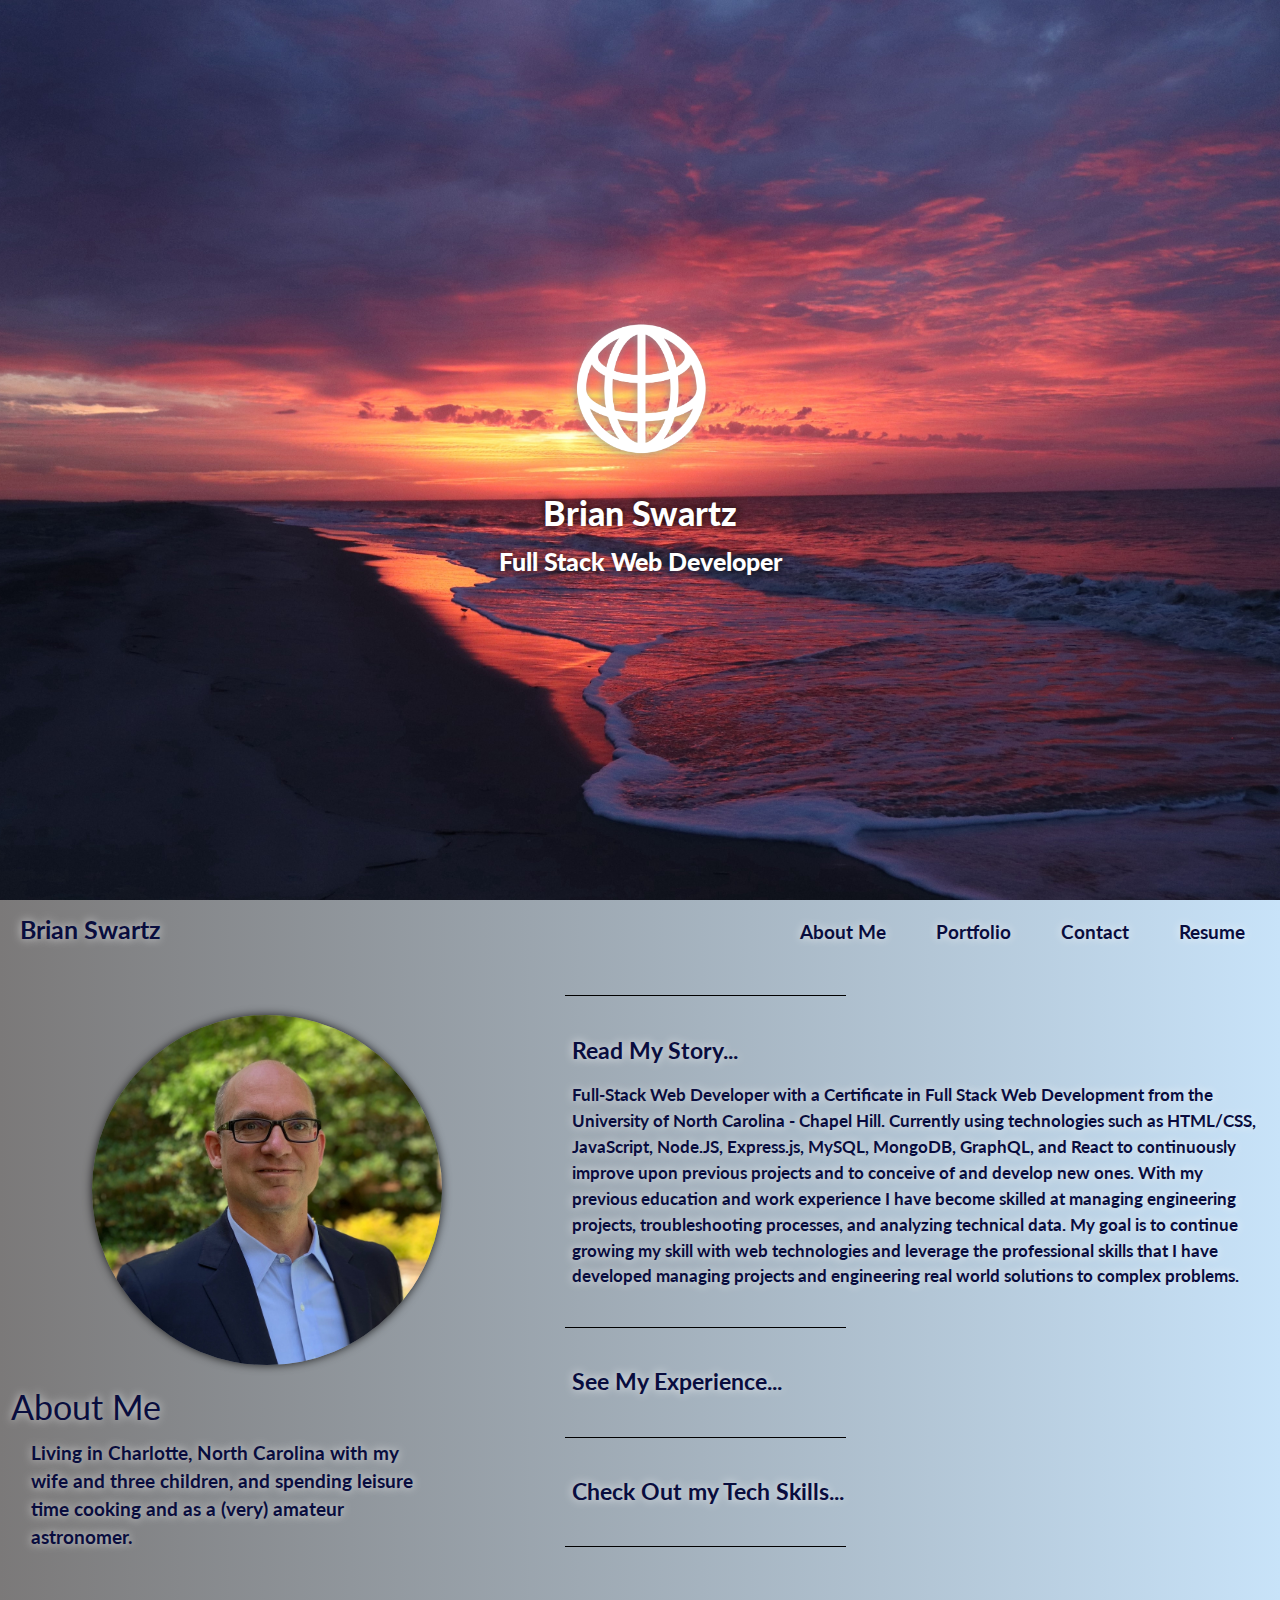
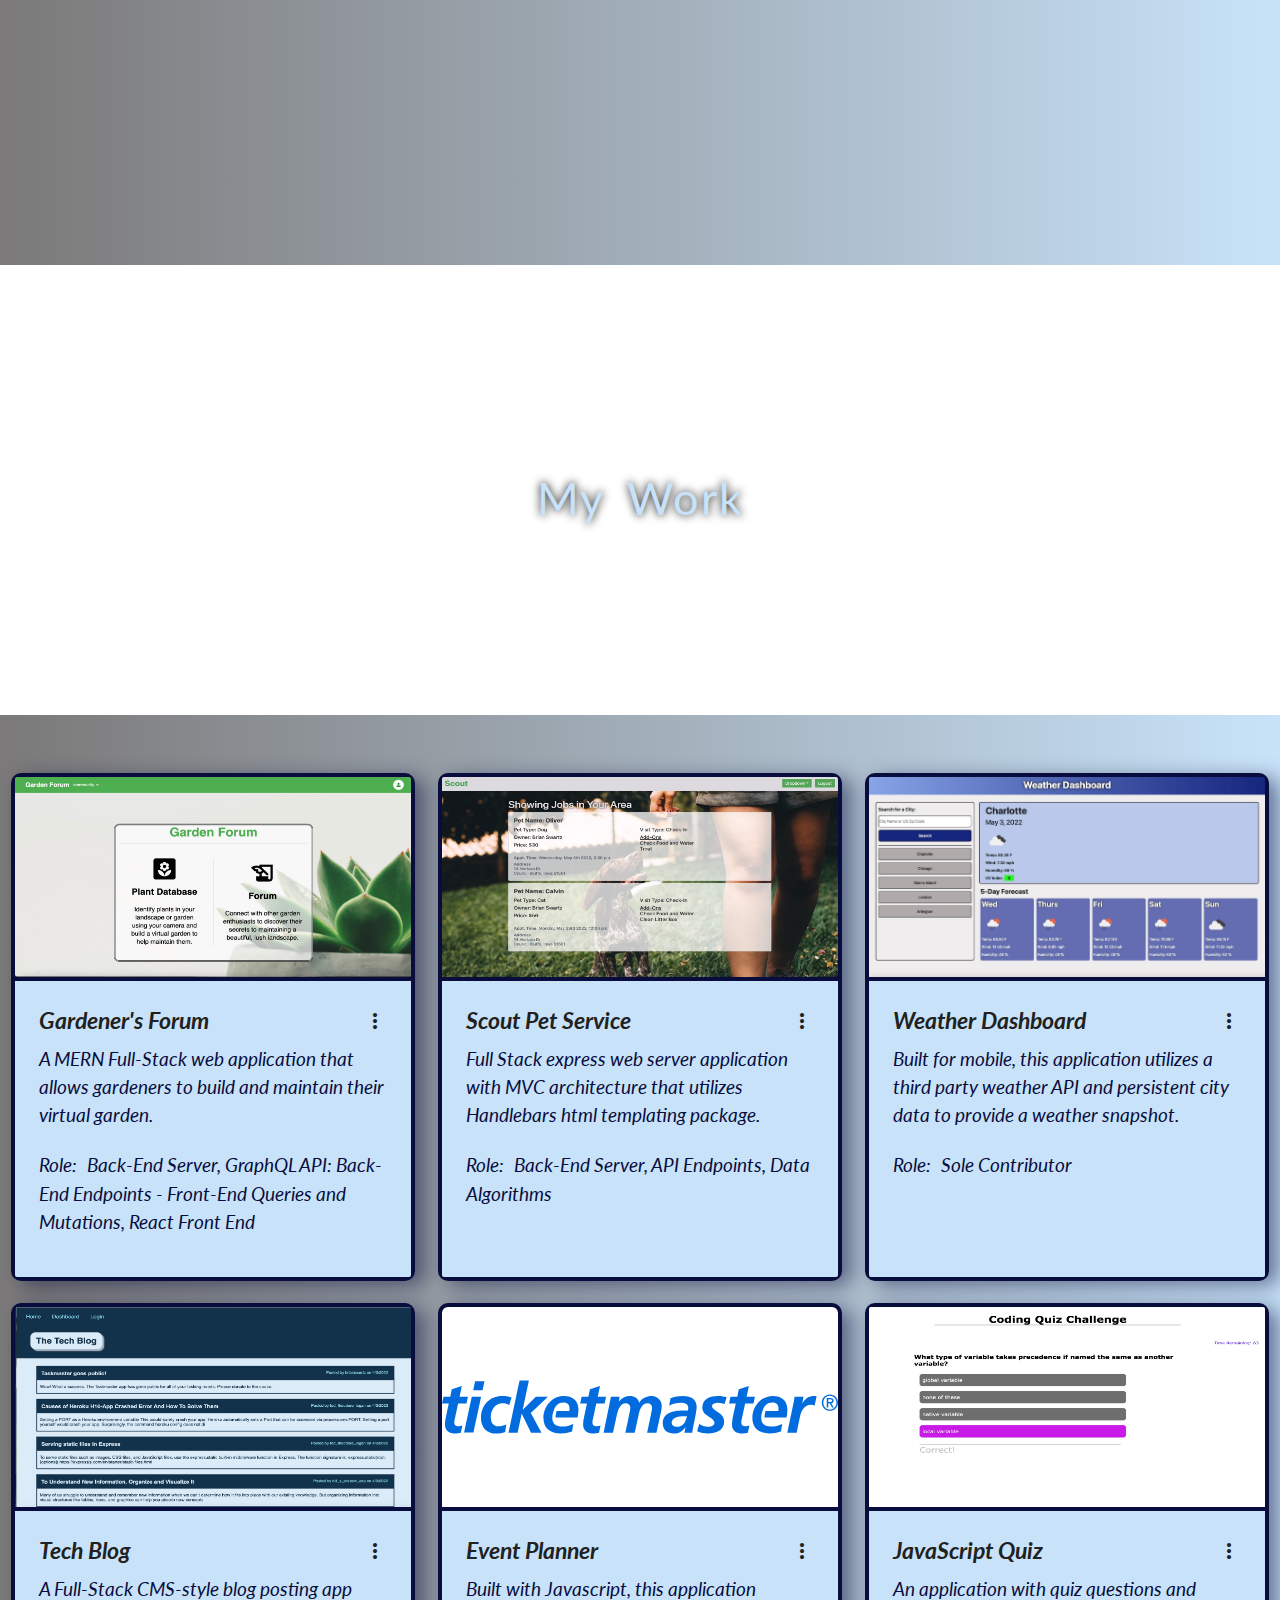
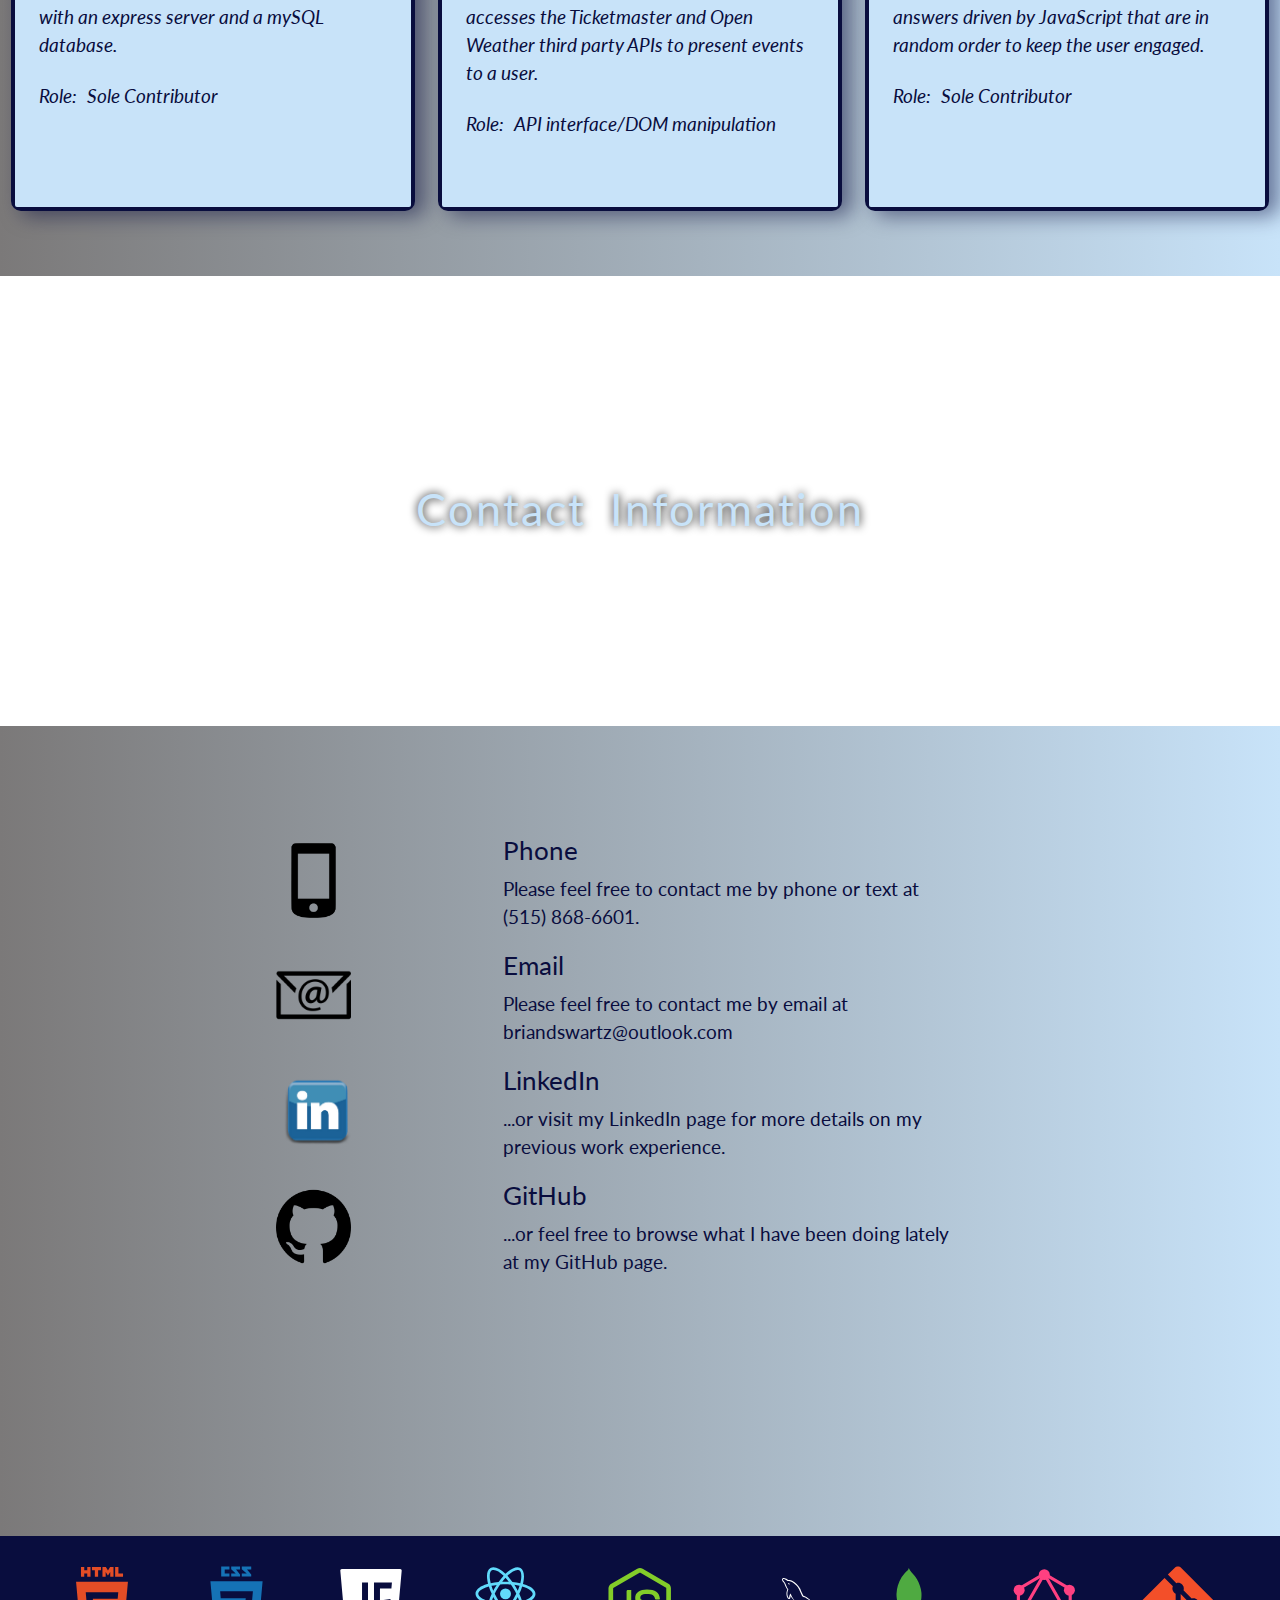
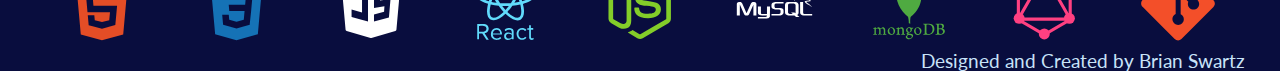
<file: index.html>
<!DOCTYPE html>
<html lang="en">
<head>
    <meta charset="UTF-8">
    <meta http-equiv="X-UA-Compatible" content="IE=edge">
    <meta name="viewport" content="width=device-width, initial-scale=1.0">
    <!-- Materialize CSS -->
    <link rel="stylesheet" href="https://cdnjs.cloudflare.com/ajax/libs/materialize/1.0.0/css/materialize.min.css">
    <link href="https://fonts.googleapis.com/icon?family=Material+Icons" rel="stylesheet">
    <meta name="viewport" content="width=device-width, initial-scale=1.0"/>
    <link href="https://fonts.googleapis.com/css2?family=Lato:ital,wght@0,300;0,400;0,700;1,400&display=swap" rel="stylesheet">
    <link rel="stylesheet" href="./assets/css/style.css"/>
    <title>Brian Swartz Professional Portfolio</title>
</head>
<body>
<a name="top-of-page"></a>
<div class="backsplash-section1">
    <!-- Div with icon and intro information in center of hero section -->
    <a href="#sticky-header">
        <div class="hero-title">
            <img class="landing-icon" src="./assets/images/world-wide-web-white.png" alt="World Wide Web Icon">
            <h4>Brian Swartz</h4>
            <h5>Full Stack Web Developer</h5>
        </div>
    </a>
</div>
<!-- NAVBAR -->
  <nav id="sticky-header">
    <div class="nav-wrapper">
      <a href="#top-of-page" class="brand-logo"><h5 class="nav-name">Brian Swartz</h5></a>
      <a href="#" data-target="mobile-nav" class="sidenav-trigger"><i class="material-icons">menu</i></a>
      <ul class="right hide-on-med-and-down" id="nav-items">
        <li><a href="#about-me"><span class="nav-item">About Me</span></a></li>
        <li><a href="#portfolio-gallery"><span class="nav-item">Portfolio</span></a></li>
        <li><a href="#contact-info-section"><span class="nav-item">Contact</span></a></li>
        <li><a href="https://drive.google.com/file/d/18lamWgMb1ZMzP4WAa1gyrgculucf0tKW/view?usp=sharing" target="_blank"><span class="nav-item">Resume</span></a></li>
      </ul>
    </div>
  </nav>

  <ul class="sidenav" id="mobile-nav">
        <li><a href="#about-me"><span class="sidenav-item">About Me</span></a></li>
        <li><a href="#portfolio-gallery"><span class="sidenav-item">Portfolio</span></a></li>
        <li><a href="#contact-info-section" ><span class="sidenav-item">Contact</span></a></li>
        <li><a href="https://drive.google.com/file/d/18lamWgMb1ZMzP4WAa1gyrgculucf0tKW/view?usp=sharing" target="_blank"><span class="sidenav-item">Resume</span></a></li>
  </ul>
<!-- ABOUT ME SECTION -->
<section class="dark-to-light-section">
  <div class="container" id="about-me">
    <div class="row">
    <div class="portrait-holder col m12 l5">
        <div class="portrait">
        </div>
        <h4 class="section-title about-me">About Me</h4>
        <p class="bio-body">Living in Charlotte, North Carolina with my wife and three children, and spending leisure time cooking and as a (very) amateur astronomer.</p>
    </div>
    <div class="bio-holder col m12 l7">
        <div class="skills">
            <!-- <h3 class="bio-section"><strong>Skills and Experience</strong></h3> -->
            <ul class="collapsible expandable">
                <div class="divider"></div>
                <li class="active">
                    <div class="collapsible-header">Read My Story...</div>
                    <div class="collapsible-body"><span>Full-Stack Web Developer with a Certificate in Full Stack Web Development from the University of North Carolina - Chapel Hill.  Currently using technologies such as HTML/CSS, JavaScript, Node.JS, Express.js, MySQL, MongoDB, GraphQL, and React to continuously improve upon previous projects and to conceive of and develop new ones.  With my previous education and work experience I have become skilled at managing engineering projects, troubleshooting processes, and analyzing technical data. My goal is to continue growing my skill with web technologies and leverage the professional skills that I have developed managing projects and engineering real world solutions to complex problems.</span></div>
                </li>
                <div class="divider"></div>
                <li>
                    <div class="collapsible-header">See My Experience...</div>
                    <div class="collapsible-body">
                      <ul class="tech-list-group2">
                        <li>Project Management</li>
                        <li>Process Engineering</li>
                        <li>Capital Management</li>
                        <li>Cause Analysis</li>
                        <li>Employee Training</li>
                        <li>Talent Development</li>
                      </ul>
                </li>
                <div class="divider"></div>
                <li class="active">
                    <div class="collapsible-header">Check Out my Tech Skills...</div>
                    <div class="collapsible-body">
                      <h5 class="tech-title">Back-End Stack</h5>
                      <ul class="tech-list-group3">
                        <li>JavaScript/ES6</li>
                        <li>Node.JS</li>
                        <li>Express.JS</li>
                        <li>mySQL</li>  
                        <li>MongoDB</li>
                        <li>Apollo GraphQL</li>
                        <li>Server-Side APIs</li>
                        <li>Express-Sessions</li>
                        <li>Sequelize ORM</li>
                        <li>Mongoose ODM</li>
                        <li>Handlebars</li>
                        <li>bcrypt</li>
                        <li>Heroku</li>
                        <li>MVC Architecture</li>
                      </ul>
                      <h5 class="tech-title">Front-End Stack</h5>
                      <ul class="tech-list-group3">
                        <li>JavaScript/ES6</li>
                        <li>React</li>
                        <li>HTML</li>
                        <li>CSS</li>
                        <li>DOM Document API</li>  
                        <li>Third Party APIs</li>
                        <li>moment.js</li>
                        <li>jQuery</li>
                        <li>Bootstrap</li>
                        <li>Materialize</li>
                        <li>Material UI</li>
                      </ul>
                      <h5 class="tech-title">Version Control</h5>
                      <ul class="tech-list-group3">
                        <li>Git</li>
                        <li>GitHub</li>
                        <li>GitLab</li>
                      </ul>
                    </div>
                </li>
                <div class="divider"></div>
            </ul>
        </div>
      </div>
    </div>
  </div>  
</section>
<div class="backsplash-section2" id="portfolio-gallery">
    <!-- Div with icon and intro information in center of hero section -->
        <h1 class="portfolio-intro">My Work</h1>
</div>
<!-- PORTFOLIO SECTION -->
<section class="dark-to-light-section">
    <div class="container" id="portfolio-container">
      <div class="row portfolio-flex">
        <!-- Portfolio Project 1 -->
        <div class="card-container col s12 m6 l4">
          <div class="card">
            <div class="card-image waves-effect waves-block waves-light">
              <img class="activator portfolio-image" src="./assets/images/gardenerforum-ss.jpg" alt="Gardener's Forum Screen Shot">
            </div>
            <div class="card-content">
              <span class="card-title activator grey-text text-darken-4">Gardener's Forum<i class="material-icons right">more_vert</i></span>
              <p>A MERN Full-Stack web application that allows gardeners to build and maintain their virtual garden.</p><br>
              <p><span class="role-title">Role:</span><span>Back-End Server, GraphQL API: Back-End Endpoints - Front-End Queries and Mutations, React Front End</span></p>
            </div>
            <div class="card-reveal">
              <div class="reveal-flex">
              <div>
              <span class="card-title">Gardener's Forum<i class="material-icons right">close</i></span>
              <p class="tech">Tools and Techniques</p>
              <p>MongoDB</p>
              <p>Express.JS</p>
              <p>React</p>
              <p>Node.JS</p>
              <p>Material UI</p>
              <p>Apollo GraphQL</p>
              <p>Mongoose ODM</p>
              <p>API Endpoints</p>
              <p>Third Party API</p> 
              <p>JSON Web Tokens</p>
              </div>
              <div class="project-links">
                <a href="https://gardenforum.herokuapp.com/" target="_blank" id="demo-button" class="waves-effect waves-light btn">Demo</a>
                <a href="https://github.com/bdswartz/garden-forum" target="_blank"id="demo-button" class="waves-effect waves-light btn"><img class="github-link" src="./assets/images/github-white-on-transparent.png" alt="Goto GitHub Repo"></a>
              </div>
              </div>
            </div>
          </div>
        </div>
        <!-- Portfolio Project 2 -->
        <div class="card-container col s12 m6 l4">
        <div class="card">
            <div class="card-image waves-effect waves-block waves-light">
              <img class="activator portfolio-image" src="./assets/images/scout-job-ss.jpg" alt="Scout Pet Service Screen Shot">
            </div>
            <div class="card-content">
              <span class="card-title activator grey-text text-darken-4">Scout Pet Service<i class="material-icons right">more_vert</i></span>
              <p>Full Stack express web server application with MVC architecture that utilizes Handlebars html templating package.</p><br>
              <p><span class="role-title">Role:</span><span>Back-End Server, API Endpoints, Data Algorithms</span></p>
            </div>
            <div class="card-reveal">
              <div class="reveal-flex">
              <div>
              <span class="card-title">Scout Pet Service<i class="material-icons right">close</i></span>
              <p class="tech">Tools and Techniques</p>
              <p>Node.JS</p>
              <p>Express.JS</p>
              <p>mySQL</p>
              <p>APIs</p> 
              <p>Sequelize</p>
              <p>Handlebars</p>
              <p>MVC Architecture</p>
              </div>
              <div class="project-links">
                <a href="https://scout-pet-service.herokuapp.com/" target="_blank" id="demo-button" class="waves-effect waves-light btn">Demo</a>
                <a href="https://github.com/bdswartz/pet-care-marketplace" target="_blank"id="demo-button" class="waves-effect waves-light btn"><img class="github-link" src="./assets/images/github-white-on-transparent.png" alt="Goto GitHub Repo"></a>
              </div>
            </div>
          </div>
          </div>
        </div>
        <!-- Portfolio Project 3 -->
          <div class="card-container col s12 m6 l4">
          <div class="card">
            <div class="card-image waves-effect waves-block waves-light">
              <img class="activator portfolio-image" src="./assets/images/weather-ss.jpg" alt="Weather Dashboard Screen Shot">
            </div>
            <div class="card-content">
              <span class="card-title activator grey-text text-darken-4">Weather Dashboard<i class="material-icons right">more_vert</i></span>
              <p>Built for mobile, this application utilizes a third party weather API and persistent city data to provide a weather snapshot.</p><br>
              <p><span class="role-title">Role:</span><span>Sole Contributor</span></p>
            </div>
            <div class="card-reveal">
              <div class="reveal-flex">
                <div>
              <span class="card-title">Weather Dashboard<i class="material-icons right">close</i></span>
              <p class="tech">Tools and Techniques</p>
              <p>Web API</p>
              <p>Navigator Geolocation API</p>
              <p>DOM Document API</p>
              <p>JavaScript</p>
              <p>HTML</p>
              <p>CSS</p>
              </div>
              <div class="project-links">
                <a href="https://bdswartz.github.io/weather-dashboard/" target="_blank" id="demo-button" class="waves-effect waves-light btn">Demo</a>
                <a href="https://github.com/bdswartz/weather-dashboard" target="_blank"id="demo-button" class="waves-effect waves-light btn"><img class="github-link" src="./assets/images/github-white-on-transparent.png" alt="Goto GitHub Repo"></a>
              </div>
              </div>
            </div>
          </div>
        </div>
        <!-- Portfolio project 4 -->
          <div class="card-container col s12 m6 l4">
          <div class="card">
            <div class="card-image waves-effect waves-block waves-light">
              <img class="activator portfolio-image" src="./assets/images/tech-blog-ss.jpg" alt="Tech Blog Screen Shot">
            </div>
            <div class="card-content">
              <span class="card-title activator grey-text text-darken-4">Tech Blog<i class="material-icons right">more_vert</i></span>
              <p>A Full-Stack CMS-style blog posting app with an express server and a mySQL database.</p><br>
              <p><span class="role-title">Role:</span><span>Sole Contributor</span></p>
            </div>
            <div class="card-reveal">
              <div class="reveal-flex">
                <div>
              <span class="card-title">Tech Blog<i class="material-icons right">close</i></span>
              <p class="tech">Tools and Techniques</p>
              <p>Node.JS</p>
              <p>Express.JS</p>
              <p>mySQL</p>
              <p>Server-Side APIs</p> 
              <p>Sequelize</p>
              <p>Handlebars</p>
              <p>MVC Architecture</p>
              </div>
              <div class="project-links">
                <a href="https://hidden-lake-84375.herokuapp.com/" target="_blank" id="demo-button" class="waves-effect waves-light btn">Demo</a>
                <a href="https://github.com/bdswartz/tech-blog" target="_blank"id="demo-button" class="waves-effect waves-light btn"><img class="github-link" src="./assets/images/github-white-on-transparent.png" alt="Goto GitHub Repo"></a>
              </div>
              </div>
            </div>
          </div>
        </div>
        <!-- Portfolio Project 5 -->
          <div class="card-container col s12 m6 l4">
          <div class="card">
            <div class="card-image waves-effect waves-block waves-light">
              <img class="activator portfolio-image" src="./assets/images/ticketmaster-logo-azure.svg" alt="Ticketmaster Logo">
            </div>
            <div class="card-content">
              <span class="card-title activator grey-text text-darken-4">Event Planner<i class="material-icons right">more_vert</i></span>
              <p>Built with Javascript, this application accesses the Ticketmaster and Open Weather third party APIs to present events to a user.</p><br>
              <p><span class="role-title">Role:</span><span>API interface/DOM manipulation</span></p>
            </div>
            <div class="card-reveal">
              <div class="reveal-flex">
                <div>
              <span class="card-title">Event Planner<i class="material-icons right">close</i></span>
              <p class="tech">Tools and Techniques</p>
              <p>Web API</p>
              <p>DOM Document API</p>
              <p>JavaScript</p>
              <p>HTML</p>
              <p>CSS</p>
              </div>
              <div class="project-links">
                <a href="https://bdswartz.github.io/event-outlook/" target="_blank" id="demo-button" class="waves-effect waves-light btn">Demo</a>
                <a href="https://github.com/bdswartz/event-outlook" target="_blank"id="demo-button" class="waves-effect waves-light btn"><img class="github-link" src="./assets/images/github-white-on-transparent.png" alt="Goto GitHub Repo"></a>
              </div>
            </div>
            </div>
        </div>
      </div>
      <!-- Portfolio Project 5 -->
      <!-- <div class="card-container col s12 m6 l4">
        <div class="card">
          <div class="card-image waves-effect waves-block waves-light">
            <img class="activator portfolio-image" src="./assets/images/run-buddy-ss.jpg" alt="Run Buddy Screen Shot">
          </div>
          <div class="card-content">
            <span class="card-title activator grey-text text-darken-4">Run Buddy<i class="material-icons right">more_vert</i></span>
            <p>Frontend design for a training company that allowed experimentation HTML/CSS and in particular flexbox.</p><br>
            <p><span class="role-title">Role:</span><span>Sole Contributor</span></p>
          </div>
          <div class="card-reveal">
            <div class="reveal-flex">
            <div>
            <span class="card-title">Run Buddy<i class="material-icons right">close</i></span>
            <p class="tech">Tools and Techniques</p>
            <p>HTML</p>
            <p>CSS</p>
            </div>
            <div class="project-links">
              <a href="https://bdswartz.github.io/run-buddy/" target="_blank" id="demo-button" class="waves-effect waves-light btn">Demo</a>
              <a href="https://github.com/bdswartz/run-buddy" target="_blank"id="demo-button" class="waves-effect waves-light btn"><img class="github-link" src="./assets/images/github-white-on-transparent.png" alt="Goto GitHub Repo"></a>
            </div>
            </div>
          </div>
        </div>
      </div> -->
      <!-- Portfolio Project 6 -->
        <div class="card-container col s12 m6 l4">
        <div class="card">
          <div class="card-image waves-effect waves-block waves-light">
            <img class="activator portfolio-image" src="./assets/images/coding-quiz-ss.jpg" alt="Coding Quiz Screen Shot">
          </div>
          <div class="card-content">
            <span class="card-title activator grey-text text-darken-4">JavaScript Quiz<i class="material-icons right">more_vert</i></span>
            <p>An application with quiz questions and answers driven by JavaScript that are in random order to keep the user engaged.</p><br>
            <p><span class="role-title">Role:</span><span>Sole Contributor</span></p>
          </div>
          <div class="card-reveal">
            <div class="reveal-flex">
            <div>
            <span class="card-title">JavaScript Quiz<i class="material-icons right">close</i></span>
            <p class="tech">Tools and Techniques</p>
            <p>Web API</p>
            <p>DOM Document API</p>
            <p>JavaScript</p>
            <p>HTML</p>
            <p>CSS</p>
            </div>
            <div class="project-links">
               <a href="https://bdswartz.github.io/javascript-quiz/" target="_blank" id="demo-button" class="waves-effect waves-light btn">Demo</a>
              <a href="https://github.com/bdswartz/javascript-quiz  " target="_blank"id="demo-button" class="waves-effect waves-light btn"><img class="github-link" src="./assets/images/github-white-on-transparent.png" alt="Goto GitHub Repo"></a>
            </div>
          </div>
          </div>
        </div>
      </div>
    </div>
  </div>

</section>
<div class="backsplash-section3" id="contact-info-section">
    <!-- Div with icon and intro information in center of hero section -->
        <h1 class="portfolio-intro">Contact Information</h1>
</div>
<!-- CONTACT SECTION -->
<section class="dark-to-light-section contact-info-section">
    <!-- <h2 class="section-title">Contact Information</h2> -->
    <div class="contact-flex-container">
      <div class="contact-icon-container">
        <a href="tel:+5158686601">
          <img class="contact-icon-image" src="./assets/images/mobile-phone-8-256.png" alt="phone icon">
        </a>
      </div>
      <div class="contact-invite">
        <a href="tel:+5158686601">
            <h4>Phone</h4>
            <p>
            Please feel free to contact me by phone or text at (515) 868-6601.
            </p>
        </a>
      </div>
    </div>

    <div class="contact-flex-container">
        <div class="contact-icon-container">
          <a href="mailto: briandswartz@outlook.com" target="_blank">
            <img class="contact-icon-image" src="./assets/images/email-icon-ampersand.png" alt="email icon">
          </a>
        </div>
        <div class="contact-invite">
          <a href="mailto: briandswartz@outlook.com" target="_blank">
              <h4>Email</h4>
              <p>
              Please feel free to contact me by email at briandswartz@outlook.com
              </p>
          </a>
        </div>
      </div>
      <div class="contact-flex-container">
          <div class="contact-icon-container">
              <a href="https://www.linkedin.com/in/brian-d-swartz/" target="_blank">
                  <img class="contact-icon-image" src="./assets/images/linkedin-logo-png-1826.png" alt="LinkedIn logo">
              </a>
          </div>
          <div class="contact-invite">
              <a href="https://www.linkedin.com/in/brian-d-swartz/" target="_blank">
                  <h4>LinkedIn</h4>
                  <p>
                  ...or visit my LinkedIn page for more details on my previous work experience.
                  </p>
              </a>
          </div>
      </div>
      <div class="contact-flex-container">
          <div class="contact-icon-container">
              <a href="https://github.com/bdswartz" target="_blank">
              <img class="contact-icon-image" src="./assets/images/github-icon-transparent.png" alt="GitHub logo">
              </a>
          </div>
          <div class="contact-invite">
              <a href="https://github.com/bdswartz" target="_blank">
                  <h4>GitHub</h4> 
                  <p>
                  ...or feel free to browse what I have been doing lately at my GitHub page.
                  </p>
              </a>
          </div>
      </div>
</section>
</main>
<footer>
  <div class="icon-container">
    <img class="image-icon" src="./assets/images/html-icon.svg" alt="">
    <img class="image-icon" src="./assets/images/css-icon.svg" alt="">
    <img class="image-icon" src="./assets/images/javascript-icon.svg" alt="">
    <img class="image-icon" src="./assets/images/react-icon.svg" alt="">
    <img class="image-icon" src="./assets/images/node-icon.svg" alt="">
    <img class="image-icon" src="./assets/images/mysql-icon.svg" alt="">
    <img class="image-icon" src="./assets/images/mongodb-icon.svg" alt="">
    <img class="image-icon" src="./assets/images/graphql-icon.svg" alt="">
    <img class="image-icon" src="./assets/images/github-icon.svg" alt="">
  </div>
  <h4>Designed and Created by Brian Swartz</h4>
</footer>
<script src="./assets/js/script.js"></script>
<!-- Materialize JavaScript-->
<script src="https://cdnjs.cloudflare.com/ajax/libs/materialize/1.0.0/js/materialize.min.js"></script>
</body>
</html>
</file>
<file: assets/css/style.css>
:root {
    --primary-color: #c8e3f9;
    --secondary-color: #7b7979;
    --tertiary-color: rgb(9, 13, 62) ;
}
* {
    box-sizing: border-box;
    margin: 0;
    padding: 0;
}
body {
    font-family: 'Lato', sans-serif;
    min-height: 100vh;
}

.backsplash-section1 {
    align-items: center;
    background-image: url("../images/beach-sunrise.jpg");
    background-size: cover;
    background-position: center;
    background-attachment: fixed;
    color: white;
    display: flex;
    font-weight: bold;
    flex-wrap: wrap;
    height: 100vh;
    justify-content: center;
    text-align: center;
    text-shadow: 0 0 10px black;
}

.hero-title {
    width: 100%;
    margin:auto;
} 
.hero-title h4, h5 {
    font-weight: bolder;
    color: white;
}
.landing-icon{
    height: 150px;
    width: 150px;
}
/* Header rides the bottom of the hero until it sticks to top of screen */
#sticky-header {
    position: -webkit-sticky;
    position: sticky;
    top: 0;
    z-index: 9999;
    box-shadow: none !important;
}
.nav-name {
    color: var(--tertiary-color);
    margin-left: 20px;
    text-shadow: 0 0 10px rgba(255, 255, 255, 0.8);
}
.nav-wrapper {
    background-image: linear-gradient(90deg, var(--secondary-color),50%, var(--primary-color));
    /* background-color: var(--secondary-color); */
}
.nav-item {
    color: var(--tertiary-color);
    font-size: 1.25rem;
    font-weight: bold;
    margin-right: 20px;
    text-shadow: 0 0 10px rgba(255, 255, 255, 0.8);
}

.sidenav-item {
    color: var(--primary-color);
    font-size: 1.0rem;
    text-shadow: 0 0 10px rgba(0, 0, 0, 0.8);
}
.sidenav li {
    margin-top: 40px;
}
.sidenav {
    background-color: transparent;
    width:33%;
}
.dark-to-light-section {
    background-image: linear-gradient(90deg, var(--secondary-color),50%, var(--primary-color));
    min-height: 100vh;
    margin:0;
    max-width: none;
  }
.row {
    margin: 0px;
}
.portrait-holder {
    margin-top:50px;
}
#about-me {
    min-height: 100vh;
    width:100%;
    font-size: 1.75rem;
    color: var(--tertiary-color);
    text-shadow: 0 0 10px rgba(255, 255, 255, 0.8);
    font-weight: bold;
    display: flex;
    flex-direction: column;
    justify-content: space-between;
    padding-bottom: 20px;
}
.bio-body {
    color: var(--tertiary-color);
    margin-left:20px;
    font-size: 1.25rem; 
    width:80%;
}
.section-text {
    color: var(--tertiary-color);
    font-size: 1.15rem;
}
.portrait { 
    height:350px;
    width:350px;
    background-image: url("../images/portrait.jpeg");
    background-size: cover;
    background-position: center;
    margin: auto;
    border-radius: 200px;
    box-shadow: 0 0 10px rgba(0, 0, 0, 0.8);
}
.tech-title {
    color: var(--tertiary-color);
    font-weight: bold;
    font-size: 1.2rem;
    margin-top:0;
    margin-bottom:7px;
    border-bottom: 2px solid;
    padding-bottom: 10px;
}

.tech-list-group2 {
    columns: 2;
    -webkit-columns: 2;
    -moz-columns: 2;
    margin-bottom: 15px;
}
.tech-list-group3 {
    columns: 3;
    -webkit-columns: 3;
    -moz-columns: 3;
    margin-bottom: 15px;
}
.divider {
    border-bottom: 1px solid black;
    margin: 30px 0;
    width: 40%;
  }
.collapsible-header {
    background-color: transparent;
    color: var(--tertiary-color);
    font-size: 1.5rem;
    font-weight: bold;
    text-shadow: 0 0 10px rgba(255, 255, 255, 0.9);
    border: none;
    padding: .5rem;
}
  .collapsible-body {
      font-size: 1.15rem;
      border:none;
      padding: .5rem;
  }
  .collapsible {
      margin-left:20px;
      border:none;
      box-shadow: none;
  }
  .icon-container {
      display: flex;
      flex-direction: row;
      flex-wrap: wrap;
      justify-items: space-between;
      width: 100%;
  }
  .image-icon {
      flex:1;
      margin:10px;
      height: 75px;
      width: 75px;
      color: var(--tertiary-color);
  }
  .backsplash-section2 {
    align-items: center;
    background-image: url("../images/3828864.jpg");
    background-size: cover;
    background-position: center;
    background-attachment: fixed;
    color: white;
    display: flex;
    font-weight: bold;
    flex-wrap: wrap;
    height: 50vh;
    justify-content: center;
    text-align: center;
    text-shadow: 0 0 10px black; 
  }
  
  .backsplash-section3 {
    align-items: center;
    background-image: url("../images/desk-1650424050588-9093.jpg");
    background-size: cover;
    background-position: center;
    background-attachment: fixed;
    color: white;
    display: flex;
    font-weight: bold;
    flex-wrap: wrap;
    height: 50vh;
    justify-content: center;
    text-align: center;
    text-shadow: 0 0 10px black; 
  }
  
  .portfolio-intro {
    font-weight: normal;
    font-size: 3.0rem;
    letter-spacing: 2px;
    word-spacing: 10px;
    color: var(--primary-color);
  }
  #portfolio-container {
      padding-top:50px; 
      padding-bottom: 50px;
      width:100%;
  }
  .skills{
      margin-top: 30px;
  }
  .portfolio-flex {
      width: 100%;
      margin: 0px auto;
      display: flex;
      flex-wrap: wrap;
      justify-content:space-between;
      /* column-gap: 15px; */
  }
  .card-container {
    margin-left: auto; 
    margin-right: auto;
  }
  .card {
      margin-left: auto; 
      margin-right: auto;
      /* padding: 20px !important; */
      border: 4px solid var(--tertiary-color) !important;
      border-radius: 10px;
      box-shadow: 10px 5px 20px rgba(9, 13, 62, .5) ;
  }

  .card:hover {
    transform: scale(1.2);
    transition-property: transform;
    transition-duration: 0.5s;   
    position: relative;
    z-index: 3;
  }

  .portfolio-image {
      height: 200px;
      width: auto;
  }
  .card-title {
      font-weight: bold !important;   
      font-size: 1.5rem !important;
      font-style: italic;
  }
  .reveal-flex {
      display: flex;
      flex-direction: column;
      justify-content: space-between;
      height:100%;  
  }
  .card-reveal p, .card-content p {
      font-size: 1.25rem !important;
    }
    .tech {
        margin-top: 10px;
        margin-bottom: 10px;
        font-size: 1.35rem !important;
        font-weight: bold;
        border-bottom: 1px solid var(--tertiary-color) !important;
    }
    .card-content, .card-content p, .card-content span, .card-reveal,
    .card-reveal p, .card-reveal span { 
        background-color: var(--primary-color) !important;
        color: var(--tertiary-color) !important;
    }
    .card-content {
        padding:10px;
        height:300px;
        border-top: 4px solid var(--tertiary-color);
    }
    .card-content p {
        font-style:italic;
        margin-bottom: 10px;
    }
    .github-link {
        opacity: 1;
        width: 30px;
        height: 30px;
        margin-top:5px;
    }
    #demo-button {
        font-weight: bolder !important;
        background-image: radial-gradient(var(--tertiary-color), var(--primary-color) 150%);
        /* background-color: var(--tertiary-color); */
        color: var(--primary-color);
        align-content: center;
        width: 80px;
        height: 40px;
    }
    
    .project-links {
        /* position:absolute; */
        align-items: center;
        /* display: block; */
        bottom: 20px;   
        margin-top:auto;
        margin-right: auto;
        margin-left: auto;
    }
    .project-links a {
        margin-right: 10px;
        margin-left: 10px;
    }

    .role-title {
      font-style: bold;
      margin-right: 10px;
    }
    
.contact-info-section {
    min-height: 90vh;
    padding-top: 100px;
    justify-content: center;
}

.contact-flex-container {
    display: flex;
    flex-wrap: wrap;
    justify-content: center;
    padding-top: 10px;
    padding-bottom: 10px;
    margin: 0;
  }
  .contact-icon-container {
    width: 15%;
    display: flex;
    align-items: center;
  }
  .contact-icon-image {
    max-height: 75px;
    margin: 0;
  }
  .contact-invite {
    margin-left: 25px;
    width: 40%;
    display:flex;
    align-items: center;
  }
  .contact-invite h4 {
      margin-top:0px;
  }
  .contact-invite a{
    text-decoration: none;
    width: 90%;
    margin-left: 10px;
    color: var(--tertiary-color);
  } 
  .contact-icon-holder a {
    padding: 3px;
  }
  .contact-icon-holder a img {
    min-width: 0;
    width: 100%;    
    height: auto;
  }
  .contact-invite a h4{
      margin-bottom: 10px;      
      font-size: 1.75rem;
  }
  .contact-invite a p { 
      font-size: 1.25rem;
  }
  /* Footer Section Styling  */
  footer {
    /* background-image: linear-gradient(90deg, var(--secondary-color),50%, var(--primary-color)); */
    background-color: var(--tertiary-color);
    padding: 20px 35px;
    width: 100%;
    height:auto;
  }
  footer h4 {
    color: var(--primary-color);
    font-size: 1.25rem;
    float:right;
    margin:0;
    padding:0   ;
  }

  @media screen and (max-width: 900px) {
    .backsplash-section1 {
        align-items: center;
        background-image: url("../images/beach-sunrise.jpg");
        background-size: 1700px 1300px;
        background-position: bottom;
        background-attachment: scroll;
        color: white;
        display: flex;
        font-weight: bold;
        flex-wrap: wrap;
        height: 100vh;
        justify-content: center;
        text-align: center;
        text-shadow: 0 0 10px black;
    }

    .backsplash-section2 {
        align-items: center;
        background-image: url("../images/3828864.jpg");
        background-size: 800px 500px;
        background-position: bottom;
        background-attachment: scroll;
        color: white;
        display: flex;
        font-weight: bold;
        flex-wrap: wrap;
        height: 40vh;
        justify-content: center;
        text-align: center;
        text-shadow: 0 0 10px black; 
      }
      
      .backsplash-section3 {
        align-items: center;
        background-image: url("../images/desk-1650424050588-9093.jpg");
        background-size: 800px 600px;
        background-position: top;
        background-attachment:scroll;
        color: white;
        display: flex;
        font-weight: bold;
        flex-wrap: wrap;
        height: 33vh;
        justify-content: center;
        text-align: center;
        text-shadow: 0 0 10px black; 
      }
    
    
  }
</file>
